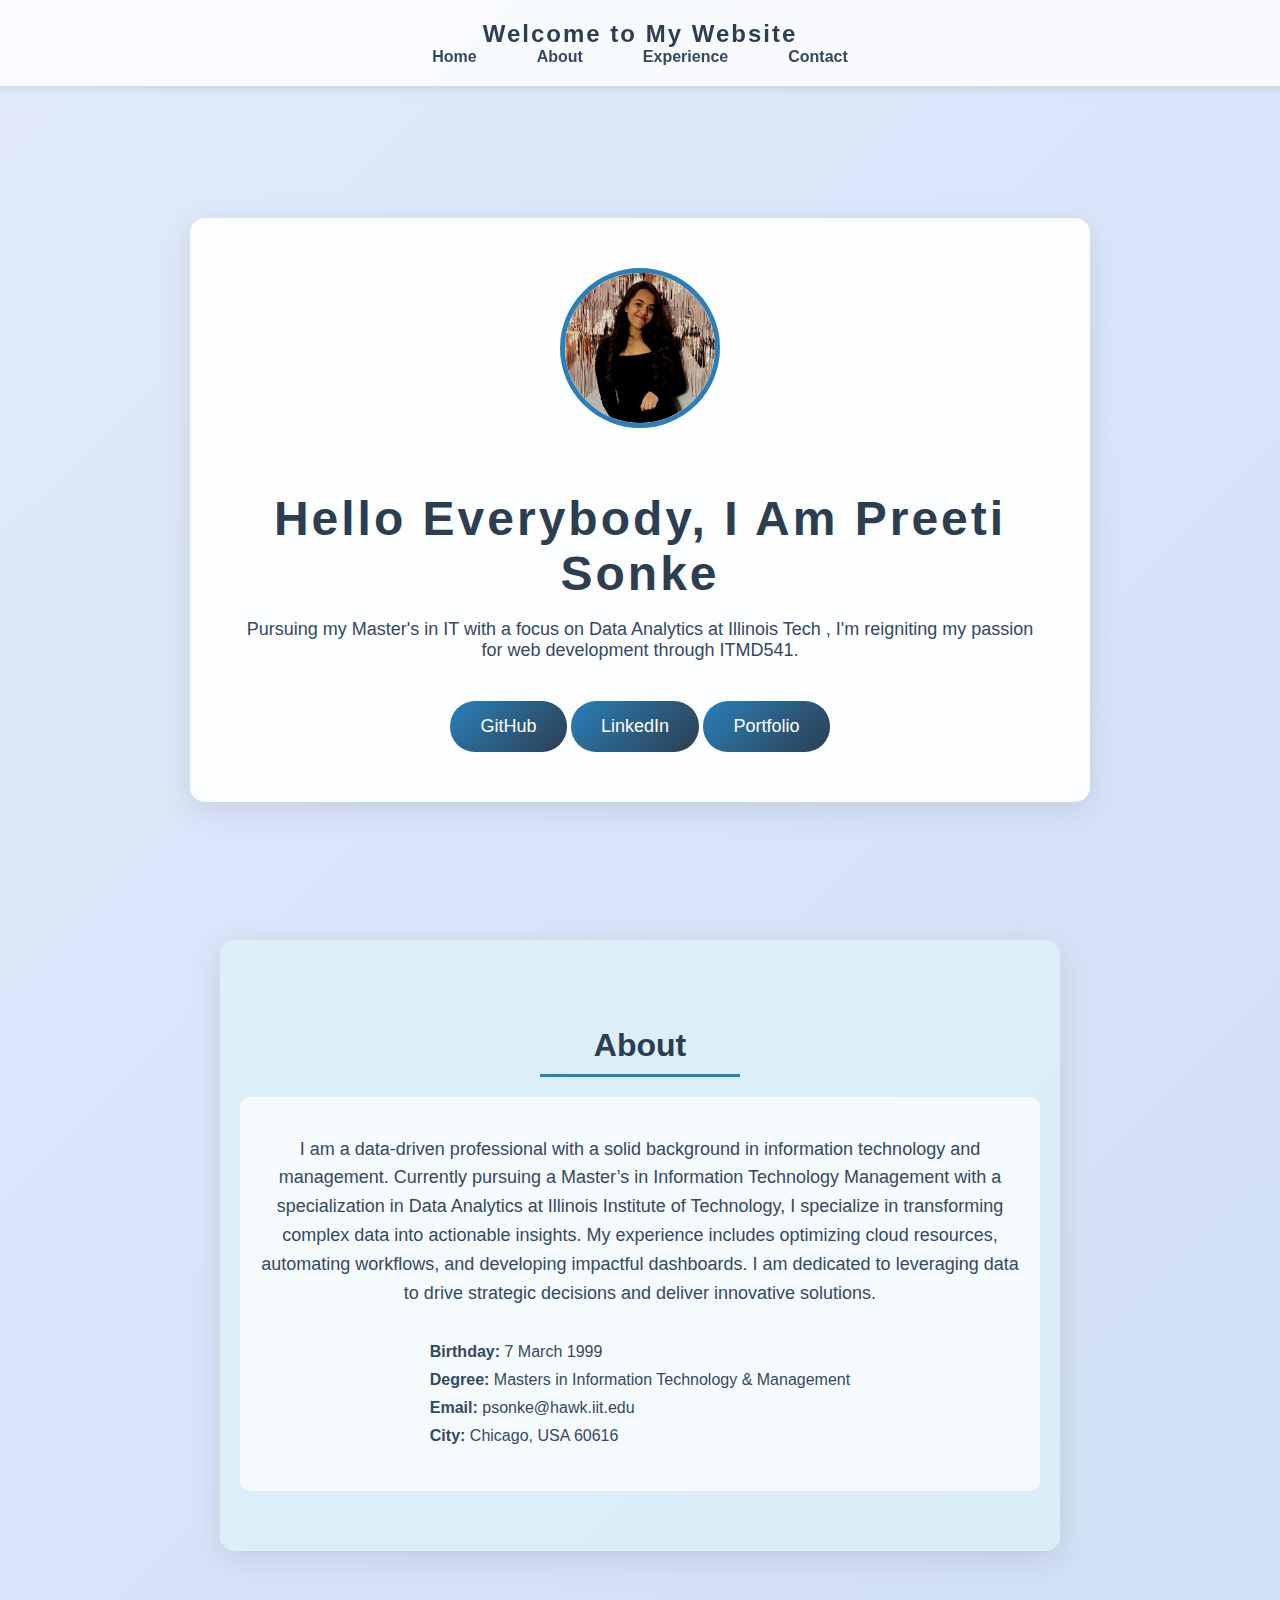
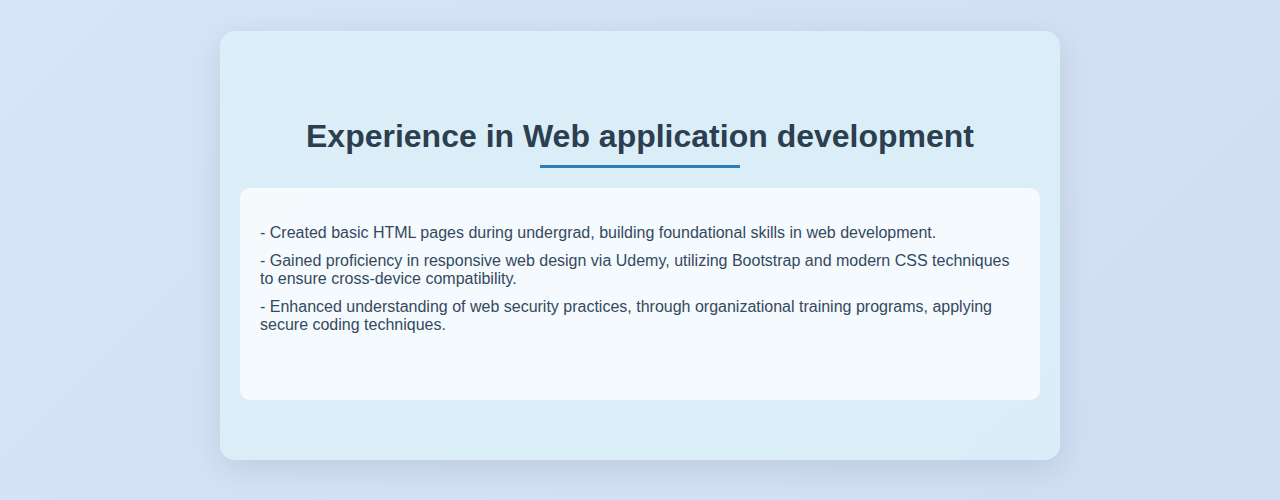
<file: index.html>
<!DOCTYPE html>
<html lang="en">

<head>
  <meta charset="UTF-8">
  <meta name="viewport" content="width=device-width, initial-scale=1.0">
  <title>Preeti Sonke - Portfolio</title>
  <link rel="stylesheet" href="style.css">
</head>

<body>
  <!-- Header Section -->
  <header>
    <h1>Welcome to My Website</h1>
    <nav>
      <ul>
        <li><a href="#home">Home</a></li>
        <li><a href="#about">About</a></li>
        <li><a href="#projects">Experience</a></li>
        <li><a href="./contact.html">Contact</a></li>
      </ul>
    </nav>
  </header>

  <div class="main-content">
    <!-- Home Section -->
    <section id="home" class="intro">
      <div class="container">
        <img src="./assets/Preeti_IMG.jpg" alt="Preeti Sonke" class="profile-pic">
        <h2>Hello Everybody, I Am <span>Preeti Sonke</span></h2>
        <p> Pursuing my Master's in IT with a focus on Data Analytics at Illinois Tech , I'm reigniting my passion for
          web
          development through ITMD541.</p>
        <a href="https://github.com/sonkeP" class="button" target="_blank"> GitHub</a>
        <a href="https://www.linkedin.com/in/preeti-sonke-2238581a0/" class="button" target="_blank">LinkedIn</a>

        <a href="file:///C:/Users/sonke/Documents/Work/Portfolio/index.html" class="button"
          target="_blank">Portfolio</a>
      </div>
    </section>

    <!-- About Section -->
    <section id="about">
      <h2 class="section-title">About</h2>
      <div class="about-container">
        <p>I am a data-driven professional with a solid background in information technology and management. Currently
          pursuing a Master’s in Information Technology Management with a specialization in Data Analytics at Illinois
          Institute of Technology, I specialize in transforming complex data into actionable insights. My experience
          includes optimizing cloud resources, automating workflows, and developing impactful dashboards. I am dedicated
          to leveraging data to drive strategic decisions and deliver innovative solutions.</p>
        <ul>
          <li><strong>Birthday:</strong> 7 March 1999</li>
          <li><strong>Degree:</strong> Masters in Information Technology & Management</li>
          <li><strong>Email:</strong> psonke@hawk.iit.edu</li>
          <li><strong>City:</strong> Chicago, USA 60616</li>
        </ul>
      </div>
    </section>

    <!-- Projects Section -->
    <section id="projects">
      <h2 class="section-title">Experience in Web application development </h2>
      <div class="about-container">
        <div class="project">
          <ul>
            <li>- Created basic HTML pages during undergrad, building foundational skills in web development.</li>
            <li>- Gained proficiency in responsive web design via Udemy, utilizing Bootstrap and modern CSS techniques
              to
              ensure cross-device compatibility.</li>
            <li>- Enhanced understanding of web security practices, through organizational training programs, applying
              secure
              coding techniques.</li>
          </ul>
        </div>
      </div>
    </section>
  </div>
</body>
</html>
</file>
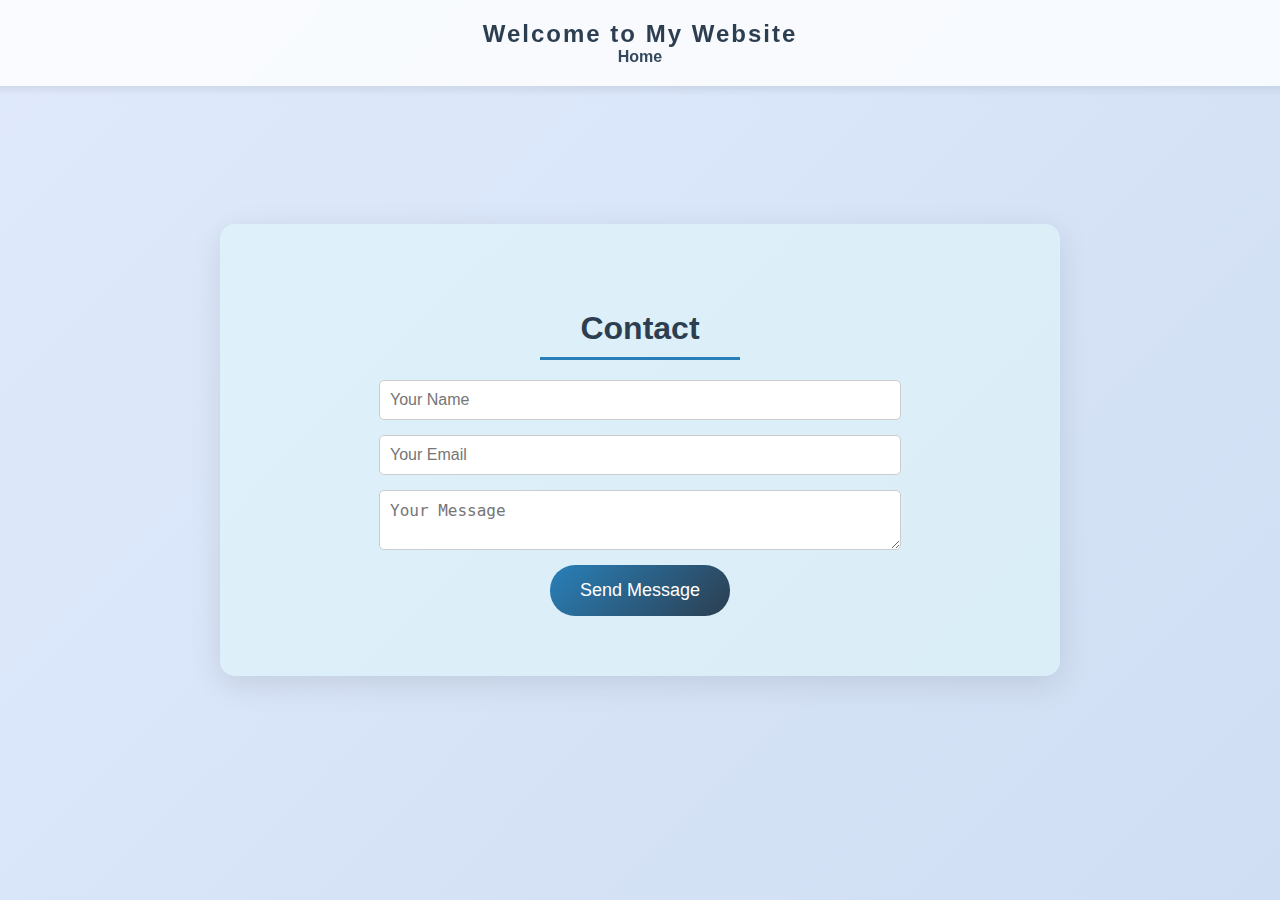
<file: contact.html>
<!DOCTYPE html>
<html lang="en">

<head>
  <meta charset="UTF-8">
  <meta name="viewport" content="width=device-width, initial-scale=1.0">
  <title>Contact</title>
  <link rel="stylesheet" href="style.css">
</head>

<body>
  <header>
    <h1>Welcome to My Website</h1>
    <nav>
      <ul>
        <li><a href="./index.html">Home</a></li>
      </ul>
    </nav>
  </header>

  <!-- contact -->
  <section id="contact">
    <h2 class="section-title">Contact</h2>
    <div class="contact-container">
      <form>
        <input type="text" name="name" placeholder="Your Name" required>
        <input type="email" name="email" placeholder="Your Email" required>
        <textarea name="message" placeholder="Your Message" required></textarea>
        <button type="submit" class="button">Send Message</button>
      </form>
    </div>
  </section>
  </div>
</body>
</file>
<file: style.css>
/* General Styles */
body {
    margin: 0;
    padding: 0;
    font-family: 'Poppins', sans-serif;
    background: linear-gradient(135deg, #e0eafc 0%, #cfdef3 100%);
    color: #333;
    display: flex;
    flex-direction: column;
    align-items: center;
    justify-content: center;
    min-height: 100vh;
}

/* Header and Navigation */
header {
    background: rgba(255, 255, 255, 0.8);
    backdrop-filter: blur(10px);
    padding: 20px;
    text-align: center;
    position: fixed;
    width: 100%;
    top: 0;
    z-index: 100;
    box-shadow: 0 2px 10px rgba(0, 0, 0, 0.1);
}

header h1 {
    color: #2c3e50;
    font-size: 24px;
    letter-spacing: 2px;
    margin: 0;
}

nav ul {
    list-style-type: none;
    margin: 0;
    padding: 0;
    display: flex;
    justify-content: center;
}

nav ul li {
    margin: 0 20px;
}

nav ul li a {
    color: #34495e;
    text-decoration: none;
    font-size: 16px;
    font-weight: bold;
    padding: 10px;
    transition: color 0.3s ease;
}

nav ul li a:hover {
    color: #2980b9;
}

/* Main Content Wrapper */
.main-content {
    max-width: 1200px;
    width: 100%;
    padding: 0 20px;
    margin-top: 120px;
    box-sizing: border-box;
    display: flex;
    flex-direction: column;
    align-items: center;
}

/* Introduction Section */
.intro {
    display: flex;
    justify-content: center;
    align-items: center;
    min-height: calc(100vh - 120px);
    text-align: center;
    color: #2c3e50;
    width: 100%;
}

.container {
    max-width: 800px;
    width: 100%;
    padding: 50px;
    background: rgba(255, 255, 255, 0.9);
    border-radius: 15px;
    box-shadow: 0 8px 32px rgba(0, 0, 0, 0.1);
    text-align: center;
}

.container h2 {
    font-size: 48px;
    margin-bottom: 10px;
    letter-spacing: 3px;
    color: #2c3e50;
}

.container h2 span,
.container h3 {
    color: #2c3e50;
}

.container h3 {
    font-size: 24px;
    margin-bottom: 30px;
    font-weight: normal;
}

.container p {
    font-size: 18px;
    color: #34495e;
    margin-bottom: 40px;
}

.profile-pic {
    width: 150px;
    height: 150px;
    border-radius: 50%;
    margin-bottom: 20px;
    border: 5px solid #2980b9;
}



#about,
#projects,
#contact {
    padding: 60px 20px;
    background: rgba(224, 247, 250, 0.6);
    border-radius: 15px;
    box-shadow: 0 8px 32px rgba(0, 0, 0, 0.1);
    margin: 40px 0;
    max-width: 800px;
    width: 100%;
    text-align: center;
}

.section-title {
    color: #2c3e50;
    font-size: 32px;
    font-weight: bold;
    margin-bottom: 20px;
    position: relative;
}

.section-title::after {
    content: '';
    width: 200px;
    height: 3px;
    background: #2980b9;
    display: block;
    margin: 10px auto;
}

.about-container {
    padding: 20px;
    background: rgba(255, 255, 255, 0.7);
    border-radius: 10px;
}

.about-container p,
.project p {
    font-size: 18px;
    color: #34495e;
    margin-bottom: 20px;
    line-height: 1.6;
}

.about-container ul,
.project ul {
    list-style: none;
    padding: 0;
    text-align: left;
    display: inline-block;
}

.about-container ul li,
.project ul li {
    font-size: 16px;
    color: #34495e;
    margin-bottom: 10px;
}

.about-container p ul li strong,
.project p ul li strong {
    color: #2980b9;
}

.project {
    margin-bottom: 20px;
}

.project h3 {
    font-size: 24px;
    color: #2c3e50;
    margin-bottom: 10px;
}

/* Form Styles for Contact Section */
form {
    display: flex;
    flex-direction: column;
    align-items: center;
}

form input,
form textarea {
    width: 90%;
    max-width: 500px;
    margin-bottom: 15px;
    padding: 10px;
    border: 1px solid #ccc;
    border-radius: 5px;
    font-size: 16px;
}

form button {
    background: linear-gradient(135deg, #2980b9 0%, #2c3e50 100%);
    color: #ffffff;
    padding: 15px 30px;
    text-decoration: none;
    border-radius: 25px;
    font-size: 18px;
    transition: background 0.3s ease, color 0.3s ease;
    border: none;
    cursor: pointer;
}

form button:hover {
    background: linear-gradient(135deg, #2c3e50 0%, #2980b9 100%);
    color: #fff;
}

/* Button Styles */
.button {
    display: inline-block;
    background: linear-gradient(135deg, #2980b9 0%, #2c3e50 100%);
    color: #ffffff;
    padding: 15px 30px;
    text-decoration: none;
    border-radius: 25px;
    font-size: 18px;
    transition: background 0.3s ease, color 0.3s ease;
    border: none;
    cursor: pointer;
}

.button:hover {
    background: linear-gradient(135deg, #2c3e50 0%, #2980b9 100%);
    color: #fff;
}

/* Responsive Design */
@media (max-width: 768px) {
    header {
        padding: 15px;
    }

    nav ul {
        flex-direction: column;
    }

    nav ul li {
        margin: 10px 0;
    }

    .container {
        padding: 30px;
    }

    .container h2 {
        font-size: 36px;
    }

    .container h3 {
        font-size: 20px;
    }

    .button {
        font-size: 16px;
        padding: 10px 20px;
    }

    .profile-pic {
        width: 120px;
        height: 120px;
    }
}
</file>
